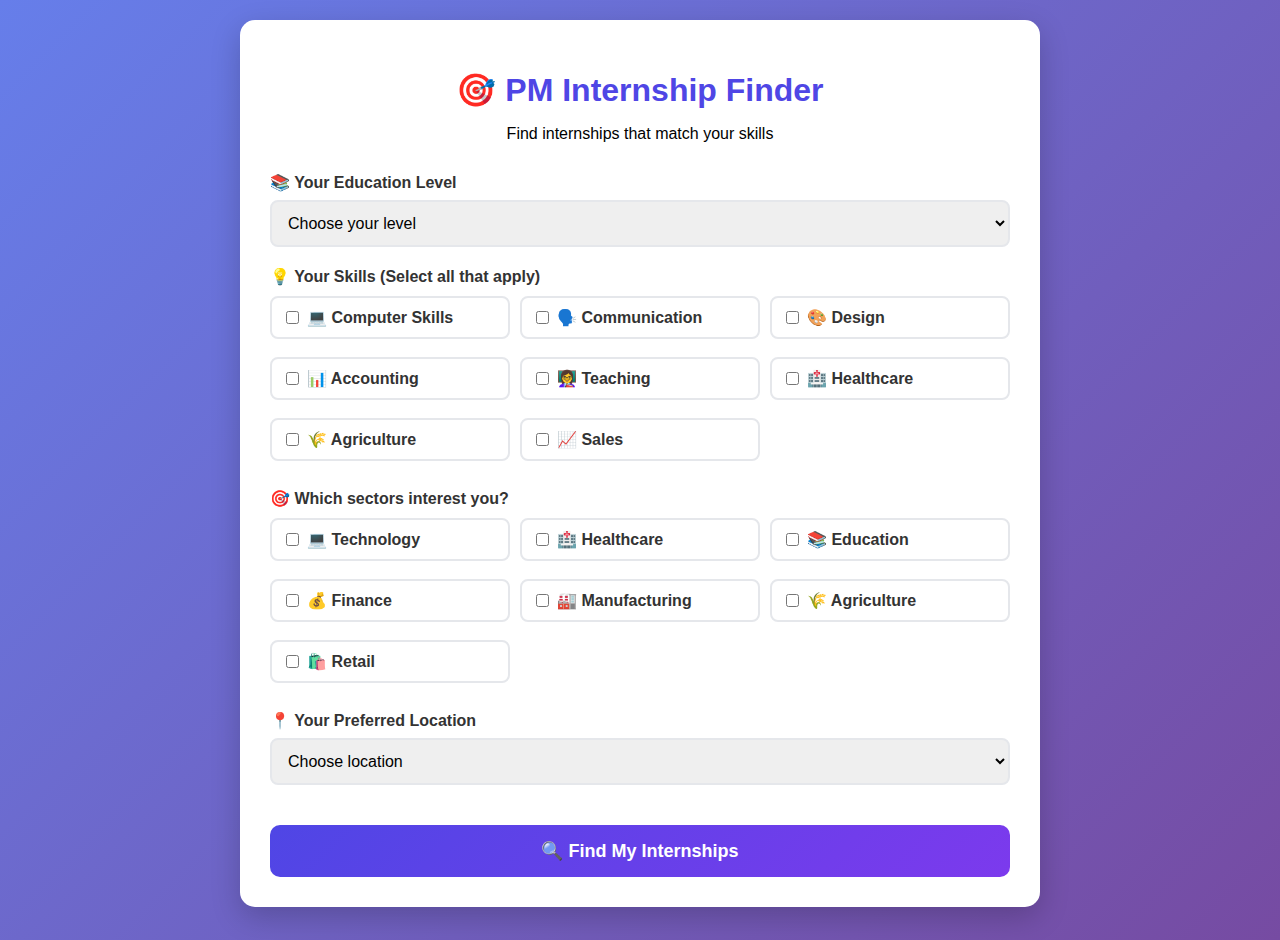
<file: index.html>
<!DOCTYPE html>
<html lang="en">
<head>
    <meta charset="UTF-8">
    <meta name="viewport" content="width=device-width, initial-scale=1.0">
    <title>PM Internship Finder</title>
    <style>
        body { font-family: Arial, sans-serif; max-width: 800px; margin: 0 auto; padding: 20px; background: linear-gradient(135deg, #667eea 0%, #764ba2 100%); min-height: 100vh; }
        .container { background: white; padding: 30px; border-radius: 15px; box-shadow: 0 10px 30px rgba(0,0,0,0.2); }
        .header { text-align: center; margin-bottom: 30px; }
        .header h1 { color: #4f46e5; font-size: 2em; margin-bottom: 10px; }
        .form-group { margin-bottom: 20px; }
        label { display: block; font-weight: bold; margin-bottom: 8px; color: #333; }
        select, input { width: 100%; padding: 12px; border: 2px solid #e5e7eb; border-radius: 8px; font-size: 16px; }
        .skills-grid, .interests-grid { display: grid; grid-template-columns: repeat(auto-fit, minmax(200px, 1fr)); gap: 10px; margin-top: 10px; }
        .skill-item, .interest-item { display: flex; align-items: center; padding: 10px; border: 2px solid #e5e7eb; border-radius: 8px; cursor: pointer; }
        .skill-item input, .interest-item input { width: auto; margin-right: 8px; }
        .submit-btn { width: 100%; padding: 15px; background: linear-gradient(135deg, #4f46e5, #7c3aed); color: white; border: none; border-radius: 10px; font-size: 18px; font-weight: bold; cursor: pointer; margin-top: 20px; }
        .results { margin-top: 30px; }
        .card { background: #f8fafc; padding: 20px; border-radius: 10px; margin-bottom: 15px; border: 2px solid #e5e7eb; }
        .hidden { display: none; }
        .loading { text-align: center; color: #666; padding: 20px; }
    </style>
</head>
<body>
    <div class="container">
        <div class="header">
            <h1>🎯 PM Internship Finder</h1>
            <p>Find internships that match your skills</p>
        </div>
        
        <form id="internshipForm">
            <div class="form-group">
                <label>📚 Your Education Level</label>
                <select name="education" required>
                    <option value="">Choose your level</option>
                    <option value="10th">10th Pass</option>
                    <option value="12th">12th Pass</option>
                    <option value="diploma">Diploma</option>
                    <option value="undergraduate">Bachelor's Degree</option>
                    <option value="postgraduate">Master's Degree</option>
                </select>
            </div>
            
            <div class="form-group">
                <label>💡 Your Skills (Select all that apply)</label>
                <div class="skills-grid">
                    <label class="skill-item"><input type="checkbox" name="skills" value="computer"> 💻 Computer Skills</label>
                    <label class="skill-item"><input type="checkbox" name="skills" value="communication"> 🗣️ Communication</label>
                    <label class="skill-item"><input type="checkbox" name="skills" value="design"> 🎨 Design</label>
                    <label class="skill-item"><input type="checkbox" name="skills" value="accounting"> 📊 Accounting</label>
                    <label class="skill-item"><input type="checkbox" name="skills" value="teaching"> 👩‍🏫 Teaching</label>
                    <label class="skill-item"><input type="checkbox" name="skills" value="healthcare"> 🏥 Healthcare</label>
                    <label class="skill-item"><input type="checkbox" name="skills" value="agriculture"> 🌾 Agriculture</label>
                    <label class="skill-item"><input type="checkbox" name="skills" value="sales"> 📈 Sales</label>
                </div>
            </div>
            
            <div class="form-group">
                <label>🎯 Which sectors interest you?</label>
                <div class="interests-grid">
                    <label class="interest-item"><input type="checkbox" name="interests" value="technology"> 💻 Technology</label>
                    <label class="interest-item"><input type="checkbox" name="interests" value="healthcare"> 🏥 Healthcare</label>
                    <label class="interest-item"><input type="checkbox" name="interests" value="education"> 📚 Education</label>
                    <label class="interest-item"><input type="checkbox" name="interests" value="finance"> 💰 Finance</label>
                    <label class="interest-item"><input type="checkbox" name="interests" value="manufacturing"> 🏭 Manufacturing</label>
                    <label class="interest-item"><input type="checkbox" name="interests" value="agriculture"> 🌾 Agriculture</label>
                    <label class="interest-item"><input type="checkbox" name="interests" value="retail"> 🛍️ Retail</label>
                </div>
            </div>
            
            <div class="form-group">
                <label>📍 Your Preferred Location</label>
                <select name="location" required>
                    <option value="">Choose location</option>
                    <option value="mumbai">Mumbai</option>
                    <option value="delhi">Delhi</option>
                    <option value="bangalore">Bangalore</option>
                    <option value="chennai">Chennai</option>
                    <option value="kolkata">Kolkata</option>
                    <option value="pune">Pune</option>
                    <option value="hyderabad">Hyderabad</option>
                    <option value="remote">Work from Home</option>
                    <option value="any">Any Location</option>
                </select>
            </div>
            
            <button type="submit" class="submit-btn">🔍 Find My Internships</button>
        </form>
        
        <div id="results" class="results hidden"></div>
    </div>
    
    <script>
        document.getElementById('internshipForm').addEventListener('submit', async function(e) {
            e.preventDefault();
            
            const formData = new FormData(e.target);
            const skills = Array.from(formData.getAll('skills'));
            const interests = Array.from(formData.getAll('interests'));
            
            if (skills.length === 0) {
                alert('Please select at least one skill');
                return;
            }
            
            if (interests.length === 0) {
                alert('Please select at least one area of interest');
                return;
            }
            
            const candidateData = {
                education: formData.get('education'),
                skills: skills,
                interests: interests,
                location: formData.get('location')
            };
            
            const resultsDiv = document.getElementById('results');
            resultsDiv.innerHTML = '<div class="loading">🔍 Finding perfect internships for you...</div>';
            resultsDiv.classList.remove('hidden');
            
            try {
                const response = await fetch('/api/recommend', {
                    method: 'POST',
                    headers: { 'Content-Type': 'application/json' },
                    body: JSON.stringify(candidateData)
                });
                
                const data = await response.json();
                
                if (data.success && data.recommendations.length > 0) {
                    const html = data.recommendations.map(rec => `
                        <div class="card">
                            <h3>${rec.title}</h3>
                            <p><strong>${rec.company}</strong></p>
                            <p>📍 ${rec.location} | ⏰ ${rec.duration} | 💰 ${rec.stipend}</p>
                            <p>${rec.description}</p>
                            <p style="background: #ecfdf5; padding: 10px; border-radius: 5px; margin-top: 10px;">
                                ✨ <strong>Why this matches you:</strong> ${rec.match_reason}
                            </p>
                            ${rec.skills_offered ? `<p><strong>💡 Skills you'll learn:</strong> ${rec.skills_offered.slice(0,3).join(', ')}</p>` : ''}
                        </div>
                    `).join('');
                    
                    resultsDiv.innerHTML = '<h2>✨ Perfect Matches for You</h2>' + html + 
                        '<button onclick="location.reload()" style="margin-top: 20px; padding: 10px 20px; background: #6b7280; color: white; border: none; border-radius: 5px; cursor: pointer;">← Try Again</button>';
                } else {
                    resultsDiv.innerHTML = '<h2>No matches found</h2><p>Try adjusting your preferences.</p><button onclick="location.reload()" style="margin-top: 20px; padding: 10px 20px; background: #6b7280; color: white; border: none; border-radius: 5px; cursor: pointer;">← Try Again</button>';
                }
            } catch (error) {
                resultsDiv.innerHTML = '<h2>Connection Error</h2><p>Could not load recommendations. Please check your internet connection and try again.</p><button onclick="location.reload()" style="margin-top: 20px; padding: 10px 20px; background: #6b7280; color: white; border: none; border-radius: 5px; cursor: pointer;">← Try Again</button>';
            }
        });
    </script>
</body>
</html>
</file>
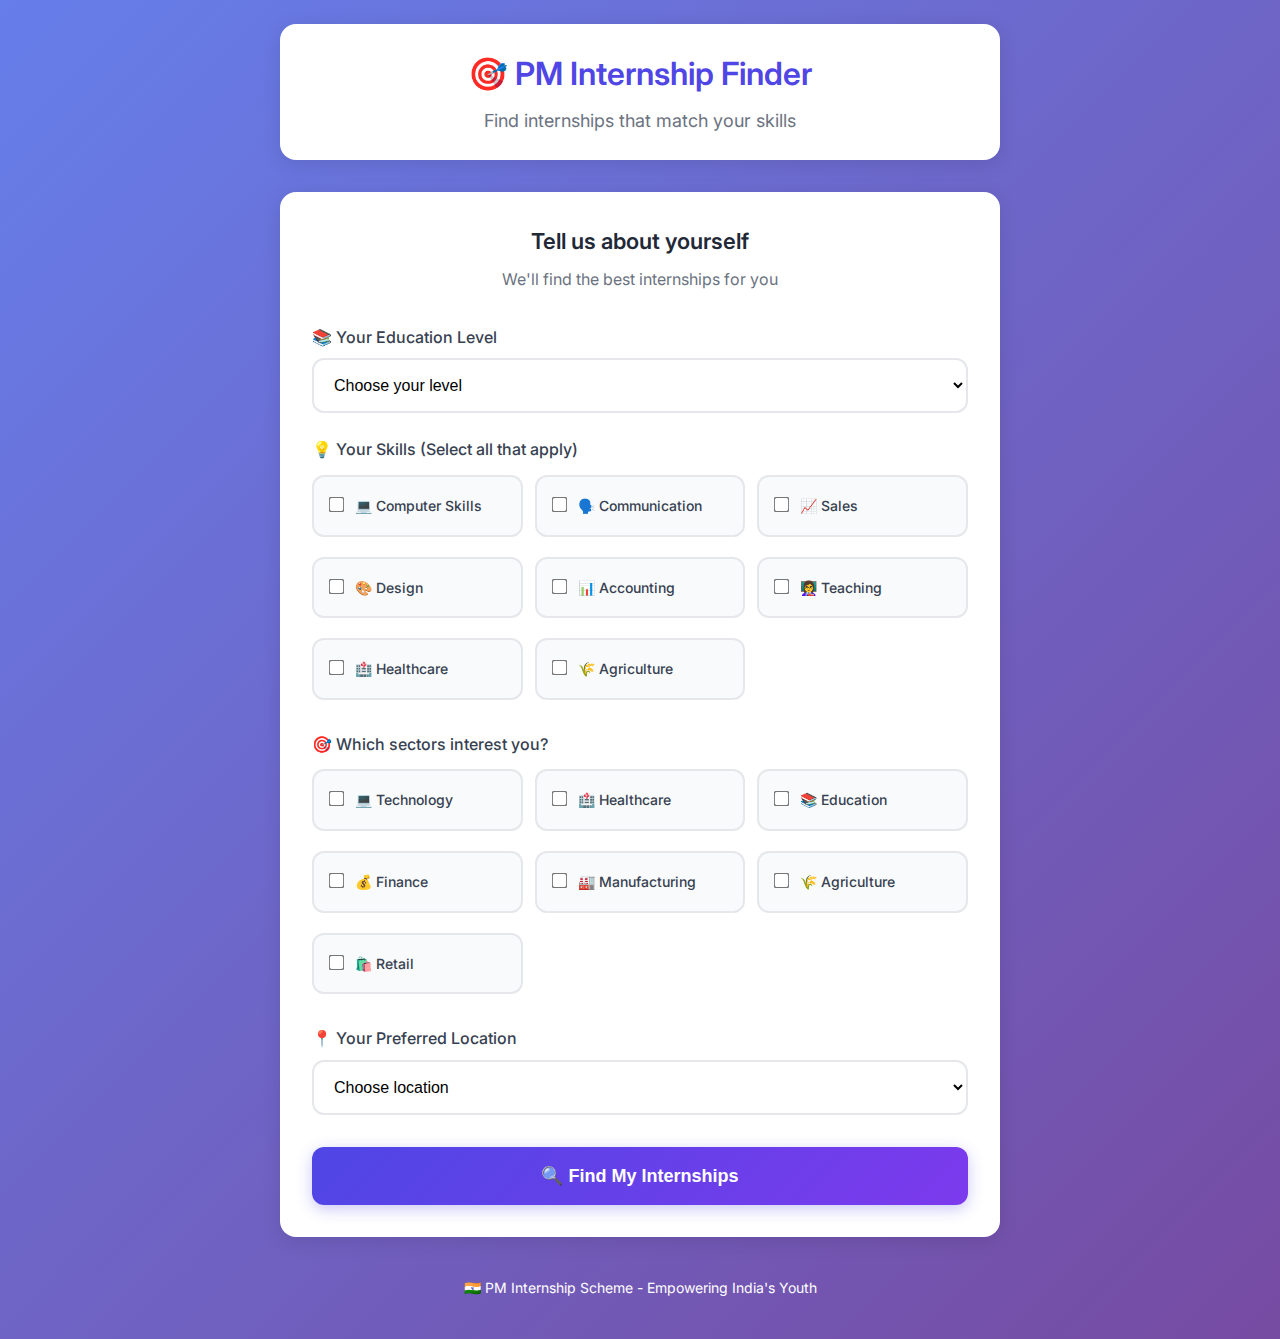
<file: frontend/index.html>
<!DOCTYPE html>
<html lang="en">
<head>
    <meta charset="UTF-8">
    <meta name="viewport" content="width=device-width, initial-scale=1.0, maximum-scale=1.0, user-scalable=no">
    <title>PM Internship Finder - Find Your Perfect Internship</title>
    <link rel="stylesheet" href="styles.css">
    <!-- PWA Meta Tags -->
    <meta name="theme-color" content="#4f46e5">
    <meta name="mobile-web-app-capable" content="yes">
    <meta name="apple-mobile-web-app-capable" content="yes">
    <meta name="apple-mobile-web-app-status-bar-style" content="default">
    <meta name="apple-mobile-web-app-title" content="PM Internships">
    <link rel="manifest" href="manifest.json">
    
    <!-- Fonts -->
    <link rel="preconnect" href="https://fonts.googleapis.com">
    <link rel="preconnect" href="https://fonts.gstatic.com" crossorigin>
    <link href="https://fonts.googleapis.com/css2?family=Inter:wght@300;400;500;600&display=swap" rel="stylesheet">
</head>
<body>
    <div class="container">
        <!-- Header -->
        <header class="header">
            <div class="logo">
                <h1>🎯 PM Internship Finder</h1>
                <p>Find internships that match your skills</p>
            </div>
        </header>

        <!-- Main Form -->
        <main class="main-content">
            <div class="form-container" id="profileForm">
                <h2>Tell us about yourself</h2>
                <p class="subtitle">We'll find the best internships for you</p>

                <form id="candidateForm">
                    <!-- Education Level -->
                    <div class="form-group">
                        <label for="education">📚 Your Education Level</label>
                        <select id="education" name="education" required>
                            <option value="">Choose your level</option>
                            <option value="10th">10th Pass</option>
                            <option value="12th">12th Pass</option>
                            <option value="diploma">Diploma</option>
                            <option value="undergraduate">Bachelor's Degree</option>
                            <option value="postgraduate">Master's Degree</option>
                        </select>
                    </div>

                    <!-- Skills -->
                    <div class="form-group">
                        <label for="skills">💡 Your Skills (Select all that apply)</label>
                        <div class="skills-grid">
                            <label class="skill-item">
                                <input type="checkbox" name="skills" value="computer">
                                <span>💻 Computer Skills</span>
                            </label>
                            <label class="skill-item">
                                <input type="checkbox" name="skills" value="communication">
                                <span>🗣️ Communication</span>
                            </label>
                            <label class="skill-item">
                                <input type="checkbox" name="skills" value="sales">
                                <span>📈 Sales</span>
                            </label>
                            <label class="skill-item">
                                <input type="checkbox" name="skills" value="design">
                                <span>🎨 Design</span>
                            </label>
                            <label class="skill-item">
                                <input type="checkbox" name="skills" value="accounting">
                                <span>📊 Accounting</span>
                            </label>
                            <label class="skill-item">
                                <input type="checkbox" name="skills" value="teaching">
                                <span>👩‍🏫 Teaching</span>
                            </label>
                            <label class="skill-item">
                                <input type="checkbox" name="skills" value="healthcare">
                                <span>🏥 Healthcare</span>
                            </label>
                            <label class="skill-item">
                                <input type="checkbox" name="skills" value="agriculture">
                                <span>🌾 Agriculture</span>
                            </label>
                        </div>
                    </div>

                    <!-- Interests -->
                    <div class="form-group">
                        <label for="interests">🎯 Which sectors interest you?</label>
                        <div class="interests-grid">
                            <label class="interest-item">
                                <input type="checkbox" name="interests" value="technology">
                                <span>💻 Technology</span>
                            </label>
                            <label class="interest-item">
                                <input type="checkbox" name="interests" value="healthcare">
                                <span>🏥 Healthcare</span>
                            </label>
                            <label class="interest-item">
                                <input type="checkbox" name="interests" value="education">
                                <span>📚 Education</span>
                            </label>
                            <label class="interest-item">
                                <input type="checkbox" name="interests" value="finance">
                                <span>💰 Finance</span>
                            </label>
                            <label class="interest-item">
                                <input type="checkbox" name="interests" value="manufacturing">
                                <span>🏭 Manufacturing</span>
                            </label>
                            <label class="interest-item">
                                <input type="checkbox" name="interests" value="agriculture">
                                <span>🌾 Agriculture</span>
                            </label>
                            <label class="interest-item">
                                <input type="checkbox" name="interests" value="retail">
                                <span>🛍️ Retail</span>
                            </label>
                        </div>
                    </div>

                    <!-- Location -->
                    <div class="form-group">
                        <label for="location">📍 Your Preferred Location</label>
                        <select id="location" name="location" required>
                            <option value="">Choose location</option>
                            <option value="mumbai">Mumbai</option>
                            <option value="delhi">Delhi</option>
                            <option value="bangalore">Bangalore</option>
                            <option value="chennai">Chennai</option>
                            <option value="kolkata">Kolkata</option>
                            <option value="pune">Pune</option>
                            <option value="hyderabad">Hyderabad</option>
                            <option value="remote">Work from Home</option>
                            <option value="any">Any Location</option>
                        </select>
                    </div>

                    <button type="submit" class="submit-btn">
                        🔍 Find My Internships
                    </button>
                </form>
            </div>

            <!-- Results Section -->
            <div class="results-container" id="resultsContainer" style="display: none;">
                <div class="results-header">
                    <h2>✨ Perfect Matches for You</h2>
                    <p>Here are internships that match your profile</p>
                </div>
                <div id="recommendationsList" class="recommendations-list">
                    <!-- Recommendations will be populated here -->
                </div>
                <button class="back-btn" onclick="showForm()">← Try Again</button>
            </div>

            <!-- Loading State -->
            <div class="loading-container" id="loadingContainer" style="display: none;">
                <div class="loading-spinner"></div>
                <p>Finding perfect internships for you...</p>
            </div>
        </main>

        <footer class="footer">
            <p>🇮🇳 PM Internship Scheme - Empowering India's Youth</p>
        </footer>
    </div>

    <script src="script.js"></script>
</body>
</html>
</file>
<file: frontend/styles.css>
/* Reset and base styles */
* {
    margin: 0;
    padding: 0;
    box-sizing: border-box;
}

body {
    font-family: 'Inter', -apple-system, BlinkMacSystemFont, 'Segoe UI', sans-serif;
    line-height: 1.6;
    color: #333;
    background: linear-gradient(135deg, #667eea 0%, #764ba2 100%);
    min-height: 100vh;
}

.container {
    max-width: 480px;
    margin: 0 auto;
    padding: 16px;
    min-height: 100vh;
    display: flex;
    flex-direction: column;
}

/* Header */
.header {
    text-align: center;
    margin-bottom: 32px;
    background: white;
    padding: 24px;
    border-radius: 16px;
    box-shadow: 0 4px 20px rgba(0, 0, 0, 0.1);
}

.header h1 {
    font-size: 24px;
    font-weight: 600;
    color: #4f46e5;
    margin-bottom: 8px;
}

.header p {
    color: #6b7280;
    font-size: 16px;
}

/* Main Content */
.main-content {
    flex: 1;
}

.form-container {
    background: white;
    border-radius: 16px;
    padding: 24px;
    box-shadow: 0 4px 20px rgba(0, 0, 0, 0.1);
    margin-bottom: 24px;
}

.form-container h2 {
    font-size: 22px;
    font-weight: 600;
    color: #1f2937;
    margin-bottom: 8px;
    text-align: center;
}

.subtitle {
    text-align: center;
    color: #6b7280;
    margin-bottom: 32px;
    font-size: 16px;
}

/* Form Groups */
.form-group {
    margin-bottom: 24px;
}

.form-group label {
    display: block;
    font-weight: 500;
    color: #374151;
    margin-bottom: 8px;
    font-size: 16px;
}

.helper-text {
    font-size: 13px;
    color: #6b7280;
    margin-bottom: 12px;
    line-height: 1.4;
}

.form-group select {
    width: 100%;
    padding: 16px;
    border: 2px solid #e5e7eb;
    border-radius: 12px;
    font-size: 16px;
    background: white;
    transition: all 0.2s ease;
}

.form-group select:focus {
    outline: none;
    border-color: #4f46e5;
    box-shadow: 0 0 0 3px rgba(79, 70, 229, 0.1);
}

/* Skills and Interests Grid */
.skills-grid,
.interests-grid {
    display: grid;
    grid-template-columns: 1fr 1fr;
    gap: 12px;
    margin-top: 12px;
}

.skill-item,
.interest-item {
    display: flex;
    align-items: center;
    padding: 16px;
    border: 2px solid #e5e7eb;
    border-radius: 12px;
    cursor: pointer;
    transition: all 0.2s ease;
    background: #f9fafb;
}

.skill-item:hover,
.interest-item:hover {
    border-color: #4f46e5;
    background: #f0f4ff;
}

.skill-item input[type="checkbox"],
.interest-item input[type="checkbox"] {
    margin-right: 8px;
    transform: scale(1.2);
}

.skill-item input[type="checkbox"]:checked + span,
.interest-item input[type="checkbox"]:checked + span {
    font-weight: 600;
    color: #4f46e5;
}

.skill-item span,
.interest-item span {
    font-size: 14px;
    flex: 1;
}

/* Submit Button */
.submit-btn {
    width: 100%;
    background: linear-gradient(135deg, #4f46e5 0%, #7c3aed 100%);
    color: white;
    border: none;
    padding: 18px;
    border-radius: 12px;
    font-size: 18px;
    font-weight: 600;
    cursor: pointer;
    transition: all 0.2s ease;
    box-shadow: 0 4px 15px rgba(79, 70, 229, 0.3);
    margin-top: 8px;
}

.submit-btn:hover {
    transform: translateY(-2px);
    box-shadow: 0 6px 20px rgba(79, 70, 229, 0.4);
}

.submit-btn:active {
    transform: translateY(0);
}

/* Results Container */
.results-container {
    background: white;
    border-radius: 16px;
    padding: 24px;
    box-shadow: 0 4px 20px rgba(0, 0, 0, 0.1);
    margin-bottom: 24px;
}

.results-header {
    text-align: center;
    margin-bottom: 24px;
}

.results-header h2 {
    font-size: 22px;
    font-weight: 600;
    color: #1f2937;
    margin-bottom: 8px;
}

.results-header p {
    color: #6b7280;
    font-size: 16px;
}

/* Recommendation Cards */
.recommendation-card {
    background: #f8fafc;
    border: 2px solid #e5e7eb;
    border-radius: 12px;
    padding: 20px;
    margin-bottom: 16px;
    transition: all 0.2s ease;
}

.recommendation-card:hover {
    border-color: #4f46e5;
    transform: translateY(-2px);
    box-shadow: 0 4px 15px rgba(0, 0, 0, 0.1);
}

.recommendation-card h3 {
    font-size: 18px;
    font-weight: 600;
    color: #1f2937;
    margin-bottom: 8px;
}

.recommendation-card .company {
    color: #4f46e5;
    font-weight: 500;
    font-size: 16px;
    margin-bottom: 12px;
}

.recommendation-card .details {
    display: grid;
    grid-template-columns: 1fr 1fr;
    gap: 8px;
    margin-bottom: 16px;
}

.recommendation-card .detail-item {
    font-size: 14px;
    color: #6b7280;
}

.recommendation-card .match-reason {
    background: #ecfdf5;
    border: 1px solid #10b981;
    border-radius: 8px;
    padding: 12px;
    margin-bottom: 16px;
}

.recommendation-card .match-reason .reason-title {
    font-size: 14px;
    font-weight: 600;
    color: #065f46;
    margin-bottom: 4px;
}

.recommendation-card .match-reason .reason-text {
    font-size: 13px;
    color: #047857;
}

.apply-btn {
    width: 100%;
    background: #10b981;
    color: white;
    border: none;
    padding: 12px;
    border-radius: 8px;
    font-size: 16px;
    font-weight: 500;
    cursor: pointer;
    transition: all 0.2s ease;
}

.apply-btn:hover {
    background: #059669;
    transform: translateY(-1px);
}

/* Enhanced card styles */
.card-header {
    display: flex;
    justify-content: space-between;
    align-items: flex-start;
    margin-bottom: 12px;
}

.title-section {
    flex: 1;
}

.match-score {
    display: flex;
    flex-direction: column;
    align-items: center;
    margin-left: 16px;
}

.score-circle {
    width: 40px;
    height: 40px;
    border-radius: 50%;
    background: linear-gradient(135deg, #10b981 0%, #059669 100%);
    color: white;
    display: flex;
    align-items: center;
    justify-content: center;
    font-size: 12px;
    font-weight: 600;
    margin-bottom: 4px;
}

.score-label {
    font-size: 10px;
    color: #6b7280;
    text-transform: uppercase;
    letter-spacing: 0.5px;
}

.urgency {
    padding: 6px 12px;
    border-radius: 6px;
    font-size: 12px;
    font-weight: 500;
    margin-bottom: 12px;
    display: inline-block;
}

.urgency.urgent {
    background: #fee2e2;
    color: #dc2626;
    border: 1px solid #fca5a5;
}

.urgency.moderate {
    background: #fef3c7;
    color: #d97706;
    border: 1px solid #fcd34d;
}

.description {
    margin-bottom: 16px;
    color: #6b7280;
    font-size: 14px;
    line-height: 1.5;
}

.skills-section, .benefits-section {
    margin-bottom: 16px;
}

.skills-title, .benefits-title {
    font-size: 14px;
    font-weight: 600;
    color: #374151;
    margin-bottom: 8px;
}

.skills-tags, .benefits-list {
    display: flex;
    flex-wrap: wrap;
    gap: 6px;
}

.skill-tag {
    background: #ddd6fe;
    color: #6d28d9;
    padding: 4px 8px;
    border-radius: 12px;
    font-size: 11px;
    font-weight: 500;
}

.benefit-tag {
    background: #dcfce7;
    color: #166534;
    padding: 4px 8px;
    border-radius: 6px;
    font-size: 12px;
}

.card-actions {
    display: grid;
    grid-template-columns: 2fr 1fr;
    gap: 8px;
    margin-top: 16px;
}

.share-btn {
    background: #f3f4f6;
    color: #374151;
    border: 1px solid #d1d5db;
    padding: 12px;
    border-radius: 8px;
    font-size: 14px;
    font-weight: 500;
    cursor: pointer;
    transition: all 0.2s ease;
    text-align: center;
}

.share-btn:hover {
    background: #e5e7eb;
    transform: translateY(-1px);
}

/* Back Button */
.back-btn {
    width: 100%;
    background: #6b7280;
    color: white;
    border: none;
    padding: 16px;
    border-radius: 12px;
    font-size: 16px;
    font-weight: 500;
    cursor: pointer;
    transition: all 0.2s ease;
    margin-top: 16px;
}

.back-btn:hover {
    background: #4b5563;
}

/* Loading Container */
.loading-container {
    background: white;
    border-radius: 16px;
    padding: 48px 24px;
    box-shadow: 0 4px 20px rgba(0, 0, 0, 0.1);
    text-align: center;
    margin-bottom: 24px;
}

.loading-spinner {
    width: 48px;
    height: 48px;
    border: 4px solid #e5e7eb;
    border-top: 4px solid #4f46e5;
    border-radius: 50%;
    animation: spin 1s linear infinite;
    margin: 0 auto 16px;
}

/* Skeleton Loading Animation */
.skeleton {
    background: linear-gradient(90deg, #f0f0f0 25%, #e0e0e0 50%, #f0f0f0 75%);
    background-size: 200% 100%;
    animation: loading 1.5s infinite;
}

@keyframes loading {
    0% { background-position: 200% 0; }
    100% { background-position: -200% 0; }
}

.skeleton-card {
    background: #f8fafc;
    border: 2px solid #e5e7eb;
    border-radius: 12px;
    padding: 20px;
    margin-bottom: 16px;
}

.skeleton-title {
    height: 20px;
    width: 70%;
    border-radius: 4px;
    margin-bottom: 8px;
}

.skeleton-company {
    height: 16px;
    width: 50%;
    border-radius: 4px;
    margin-bottom: 12px;
}

.skeleton-details {
    display: grid;
    grid-template-columns: 1fr 1fr;
    gap: 8px;
    margin-bottom: 16px;
}

.skeleton-detail {
    height: 14px;
    border-radius: 4px;
}

.skeleton-description {
    height: 12px;
    margin-bottom: 8px;
    border-radius: 4px;
}

.skeleton-description:last-child {
    width: 80%;
}

/* Smooth transitions */
.fade-in {
    animation: fadeIn 0.5s ease-in;
}

@keyframes fadeIn {
    from { opacity: 0; transform: translateY(10px); }
    to { opacity: 1; transform: translateY(0); }
}

.slide-up {
    animation: slideUp 0.3s ease-out;
}

@keyframes slideUp {
    from { opacity: 0; transform: translateY(20px); }
    to { opacity: 1; transform: translateY(0); }
}

@keyframes spin {
    0% { transform: rotate(0deg); }
    100% { transform: rotate(360deg); }
}

.loading-container p {
    color: #6b7280;
    font-size: 16px;
}

/* Footer */
.footer {
    text-align: center;
    padding: 16px;
    color: white;
    font-size: 14px;
    margin-top: auto;
}

.footer-links {
    margin-top: 12px;
}

.footer-link {
    background: rgba(255, 255, 255, 0.1);
    color: white;
    border: 1px solid rgba(255, 255, 255, 0.2);
    padding: 6px 12px;
    border-radius: 6px;
    font-size: 12px;
    cursor: pointer;
    transition: all 0.2s ease;
}

.footer-link:hover {
    background: rgba(255, 255, 255, 0.2);
}

/* Mobile-first improvements */
@media (max-width: 480px) {
    .container {
        padding: 12px;
    }
    
    .header {
        padding: 16px;
        margin-bottom: 16px;
    }
    
    .header h1 {
        font-size: 20px;
    }
    
    .form-container {
        padding: 16px;
    }
    
    .skills-grid,
    .interests-grid {
        grid-template-columns: 1fr;
        gap: 8px;
    }
    
    .skill-item,
    .interest-item {
        padding: 12px;
        min-height: 44px; /* Touch target minimum */
        justify-content: center;
        text-align: center;
    }
    
    .recommendation-card {
        padding: 16px;
        margin-bottom: 12px;
    }
    
    .recommendation-card .details {
        grid-template-columns: 1fr;
        gap: 4px;
    }
}

/* Responsive Design */
@media (min-width: 640px) {
    .container {
        max-width: 640px;
        padding: 24px;
    }
    
    .skills-grid,
    .interests-grid {
        grid-template-columns: 1fr 1fr 1fr;
    }
}

@media (min-width: 768px) {
    .container {
        max-width: 768px;
    }
    
    .form-container,
    .results-container,
    .loading-container {
        padding: 32px;
    }
    
    .header h1 {
        font-size: 32px;
    }
    
    .header p {
        font-size: 18px;
    }
}

/* High contrast mode for accessibility */
@media (prefers-contrast: high) {
    .skill-item,
    .interest-item {
        border-width: 3px;
    }
    
    .recommendation-card {
        border-width: 3px;
    }
}

/* Reduced motion for accessibility */
@media (prefers-reduced-motion: reduce) {
    * {
        animation-duration: 0.01ms !important;
        animation-iteration-count: 1 !important;
        transition-duration: 0.01ms !important;
    }
}
</file>
